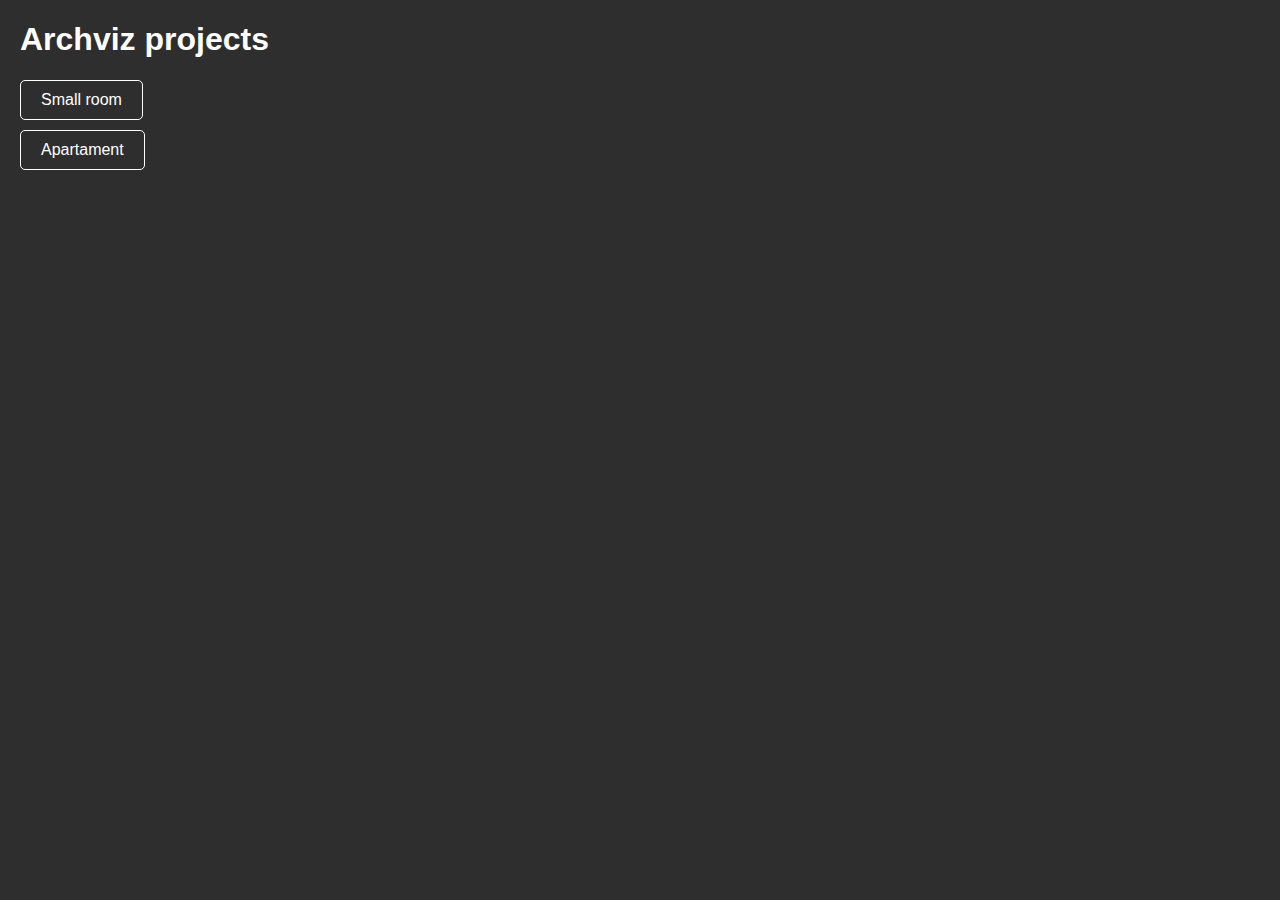
<file: index.html>
<!DOCTYPE html>
<html>
  <head>
    <meta charset="UTF-8" />
    <!-- https://developer.mozilla.org/en-US/docs/Web/HTTP/CSP -->
    <meta
      http-equiv="Content-Security-Policy"
      content="default-src 'self'; script-src 'self'"
    />
    <meta
      http-equiv="X-Content-Security-Policy"
      content="default-src 'self'; script-src 'self'"
    />
    <link rel="stylesheet" href="styles.css">
    <title>My archviz projects</title>
  </head>
  <body>
    <h1>Archviz projects</h1>
    <ul>
    <li>
      <a href="3D/A1/index.html" target="_blank">
        <button>Small room</button>
      </a>
    </li>
    <li>
      <a href="3D/B1/index.html" target="_blank">
        <button>Apartament</button>
      </a>
    </li>
  </ul>
  
  </body>
</html>
</file>
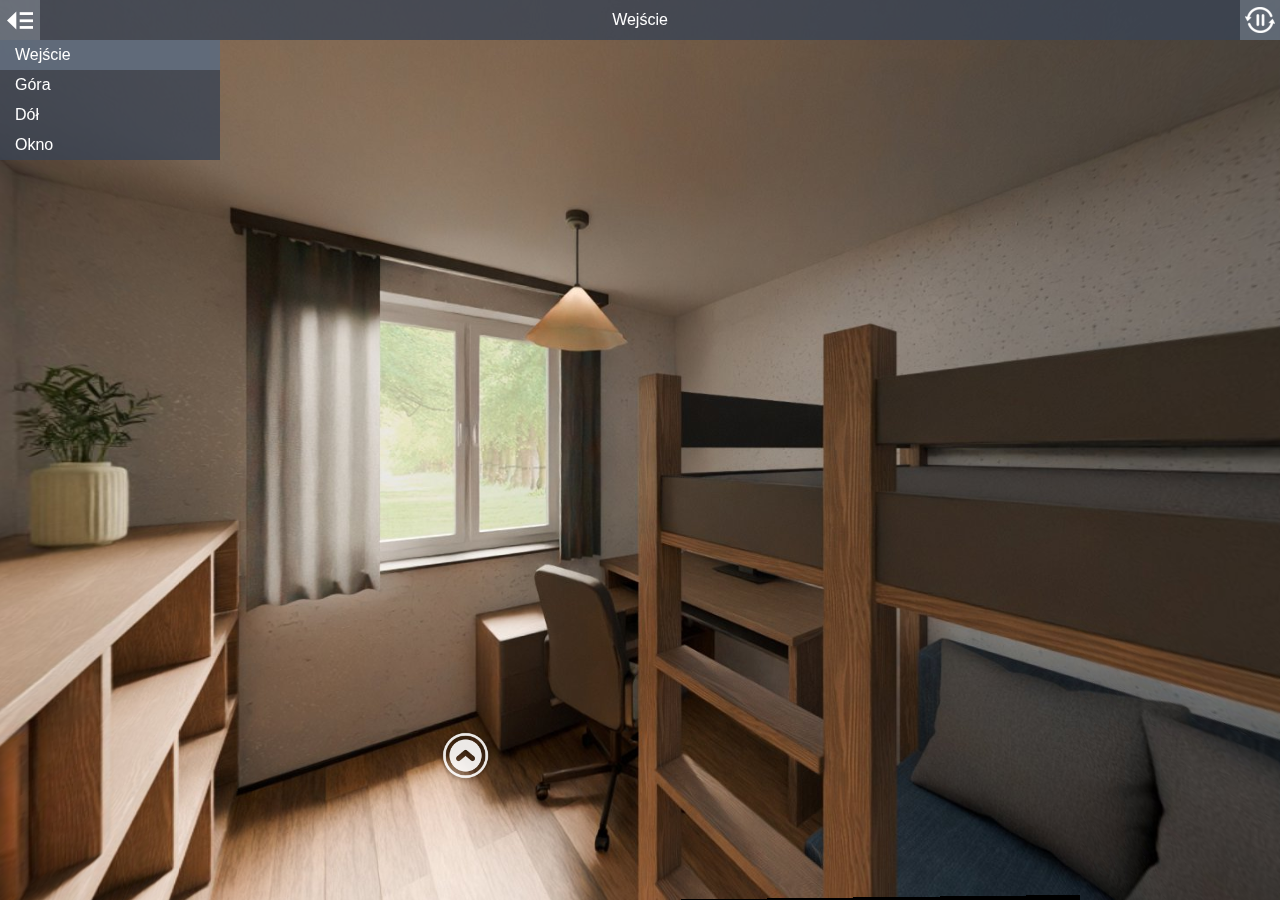
<file: 3D/A1/index.html>
<!DOCTYPE html>
<html>
<head>
<title>Project Title</title>
<meta charset="utf-8">
<meta name="viewport" content="target-densitydpi=device-dpi, width=device-width, initial-scale=1.0, maximum-scale=1.0, minimum-scale=1.0, user-scalable=no, minimal-ui" />
<style> @-ms-viewport { width: device-width; } </style>
<link rel="stylesheet" href="vendor/reset.min.css">
<link rel="stylesheet" href="style.css">
</head>
<body class="multiple-scenes ">

<div id="pano"></div>

<div id="sceneList">
  <ul class="scenes">
    
      <a href="javascript:void(0)" class="scene" data-id="0-wejcie">
        <li class="text">Wejście</li>
      </a>
    
      <a href="javascript:void(0)" class="scene" data-id="1-gra">
        <li class="text">Góra</li>
      </a>
    
      <a href="javascript:void(0)" class="scene" data-id="2-d">
        <li class="text">Dół</li>
      </a>
    
      <a href="javascript:void(0)" class="scene" data-id="3-okno">
        <li class="text">Okno</li>
      </a>
    
  </ul>
</div>

<div id="titleBar">
  <h1 class="sceneName"></h1>
</div>

<a href="javascript:void(0)" id="autorotateToggle">
  <img class="icon off" src="img/play.png">
  <img class="icon on" src="img/pause.png">
</a>

<a href="javascript:void(0)" id="fullscreenToggle">
  <img class="icon off" src="img/fullscreen.png">
  <img class="icon on" src="img/windowed.png">
</a>

<a href="javascript:void(0)" id="sceneListToggle">
  <img class="icon off" src="img/expand.png">
  <img class="icon on" src="img/collapse.png">
</a>

<a href="javascript:void(0)" id="viewUp" class="viewControlButton viewControlButton-1">
  <img class="icon" src="img/up.png">
</a>
<a href="javascript:void(0)" id="viewDown" class="viewControlButton viewControlButton-2">
  <img class="icon" src="img/down.png">
</a>
<a href="javascript:void(0)" id="viewLeft" class="viewControlButton viewControlButton-3">
  <img class="icon" src="img/left.png">
</a>
<a href="javascript:void(0)" id="viewRight" class="viewControlButton viewControlButton-4">
  <img class="icon" src="img/right.png">
</a>
<a href="javascript:void(0)" id="viewIn" class="viewControlButton viewControlButton-5">
  <img class="icon" src="img/plus.png">
</a>
<a href="javascript:void(0)" id="viewOut" class="viewControlButton viewControlButton-6">
  <img class="icon" src="img/minus.png">
</a>

<script src="vendor/screenfull.min.js" ></script>
<script src="vendor/bowser.min.js" ></script>
<script src="vendor/marzipano.js" ></script>

<script src="data.js"></script>
<script src="index.js"></script>

</body>
</html>
</file>
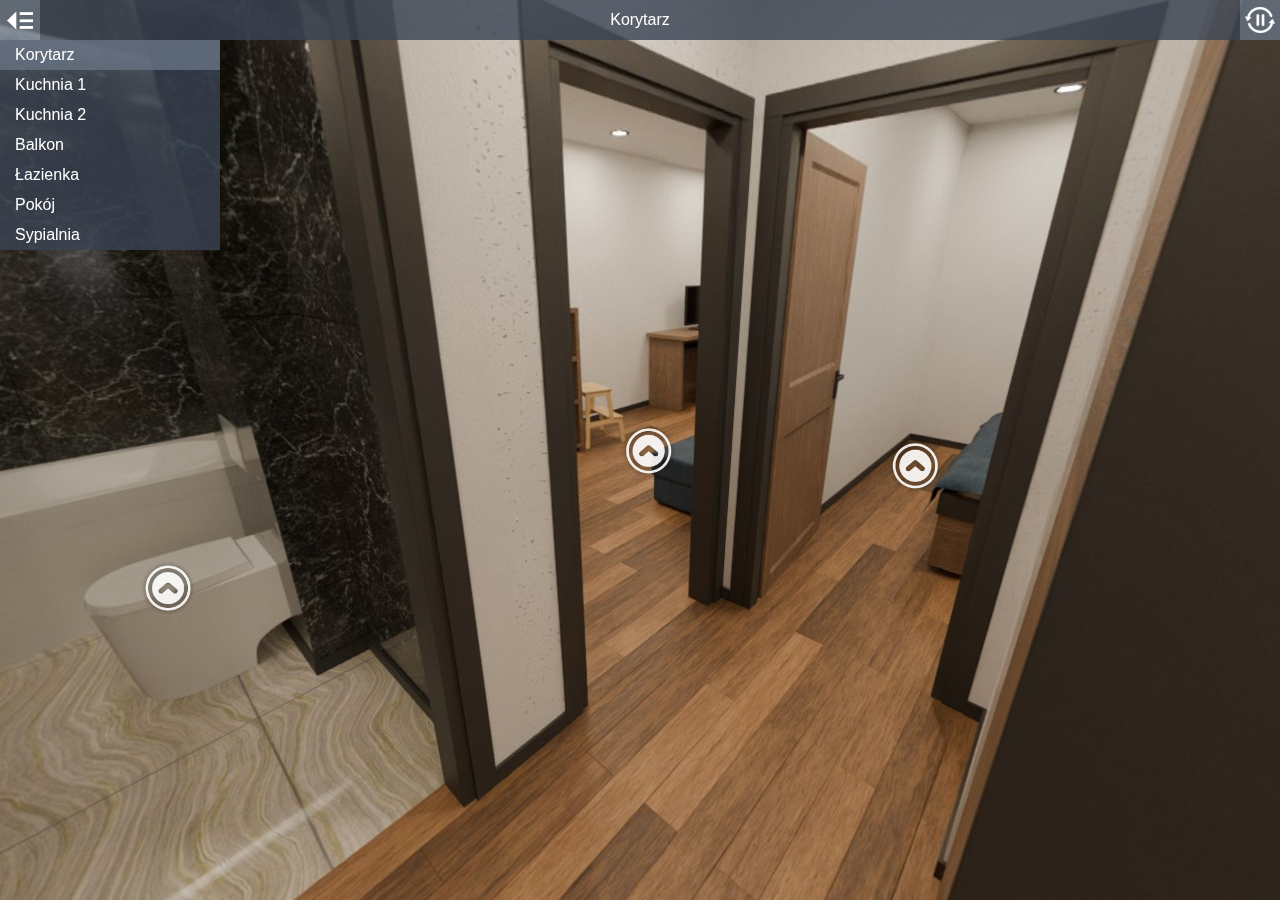
<file: 3D/B1/index.html>
<!DOCTYPE html>
<html>
<head>
<title>Spacer 3D 2</title>
<meta charset="utf-8">
<meta name="viewport" content="target-densitydpi=device-dpi, width=device-width, initial-scale=1.0, maximum-scale=1.0, minimum-scale=1.0, user-scalable=no, minimal-ui" />
<style> @-ms-viewport { width: device-width; } </style>
<link rel="stylesheet" href="vendor/reset.min.css">
<link rel="stylesheet" href="style.css">
</head>
<body class="multiple-scenes ">

<div id="pano"></div>

<div id="sceneList">
  <ul class="scenes">
    
      <a href="javascript:void(0)" class="scene" data-id="0-korytarz">
        <li class="text">Korytarz</li>
      </a>
    
      <a href="javascript:void(0)" class="scene" data-id="1-kuchnia-1">
        <li class="text">Kuchnia 1</li>
      </a>
    
      <a href="javascript:void(0)" class="scene" data-id="2-kuchnia-2">
        <li class="text">Kuchnia 2</li>
      </a>
    
      <a href="javascript:void(0)" class="scene" data-id="3-balkon">
        <li class="text">Balkon</li>
      </a>
    
      <a href="javascript:void(0)" class="scene" data-id="4-azienka">
        <li class="text">Łazienka</li>
      </a>
    
      <a href="javascript:void(0)" class="scene" data-id="5-pokj">
        <li class="text">Pokój</li>
      </a>
    
      <a href="javascript:void(0)" class="scene" data-id="6-sypialnia">
        <li class="text">Sypialnia</li>
      </a>
    
  </ul>
</div>

<div id="titleBar">
  <h1 class="sceneName"></h1>
</div>

<a href="javascript:void(0)" id="autorotateToggle">
  <img class="icon off" src="img/play.png">
  <img class="icon on" src="img/pause.png">
</a>

<a href="javascript:void(0)" id="fullscreenToggle">
  <img class="icon off" src="img/fullscreen.png">
  <img class="icon on" src="img/windowed.png">
</a>

<a href="javascript:void(0)" id="sceneListToggle">
  <img class="icon off" src="img/expand.png">
  <img class="icon on" src="img/collapse.png">
</a>

<a href="javascript:void(0)" id="viewUp" class="viewControlButton viewControlButton-1">
  <img class="icon" src="img/up.png">
</a>
<a href="javascript:void(0)" id="viewDown" class="viewControlButton viewControlButton-2">
  <img class="icon" src="img/down.png">
</a>
<a href="javascript:void(0)" id="viewLeft" class="viewControlButton viewControlButton-3">
  <img class="icon" src="img/left.png">
</a>
<a href="javascript:void(0)" id="viewRight" class="viewControlButton viewControlButton-4">
  <img class="icon" src="img/right.png">
</a>
<a href="javascript:void(0)" id="viewIn" class="viewControlButton viewControlButton-5">
  <img class="icon" src="img/plus.png">
</a>
<a href="javascript:void(0)" id="viewOut" class="viewControlButton viewControlButton-6">
  <img class="icon" src="img/minus.png">
</a>

<script src="vendor/screenfull.min.js" ></script>
<script src="vendor/bowser.min.js" ></script>
<script src="vendor/marzipano.js" ></script>

<script src="data.js"></script>
<script src="index.js"></script>

</body>
</html>
</file>
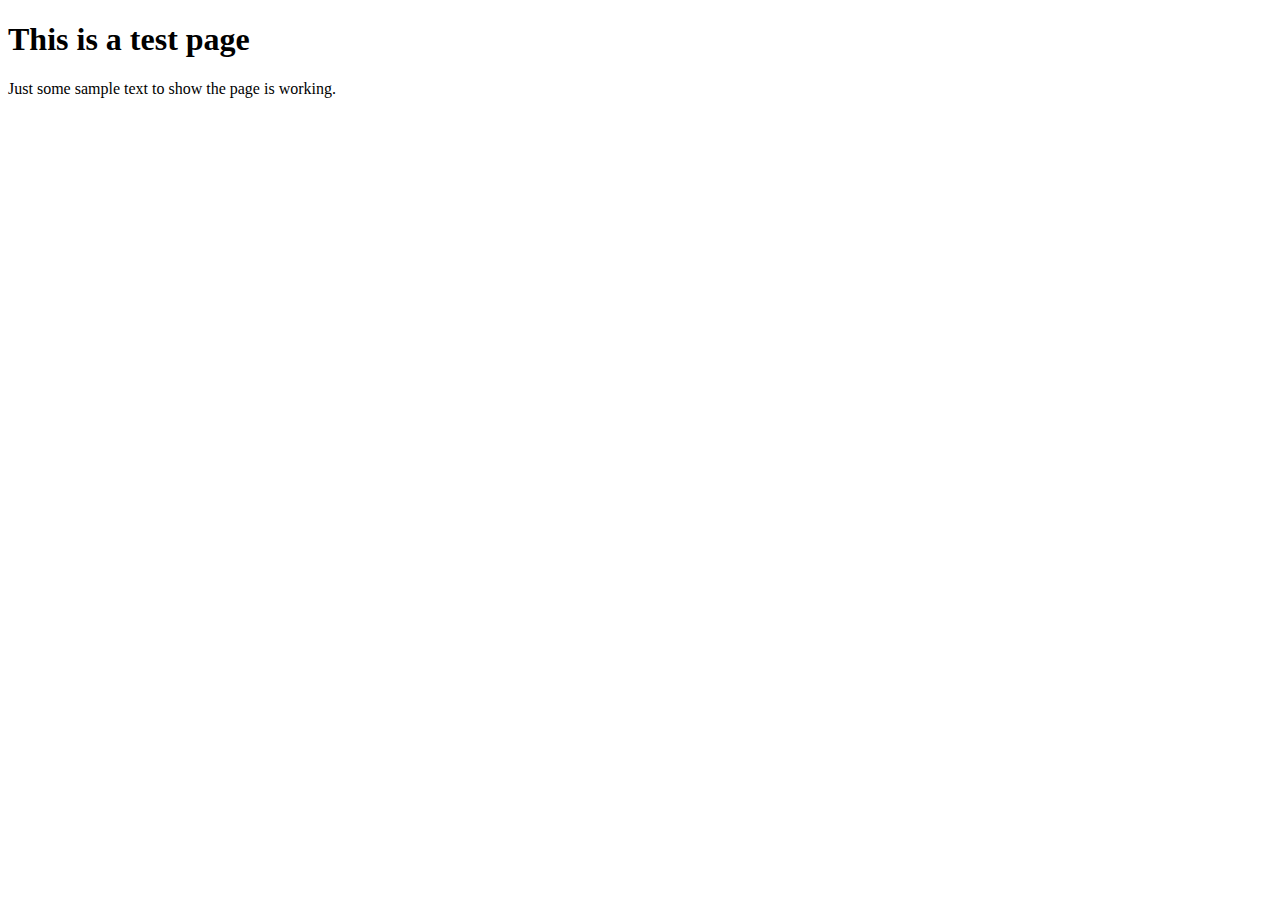
<file: test.html>
<!DOCTYPE html>
<html lang="en">
<head>
  <meta charset="UTF-8">
  <title>Test Page</title>
</head>
<body>
  <h1>This is a test page</h1>
  <p>Just some sample text to show the page is working.</p>
</body>
</html>
</file>
<file: styles.css>
/* Import Roboto font */
@import url('https://fonts.googleapis.com/css2?family=Roboto&display=swap');

body {
  font-family: 'Roboto', sans-serif;
  background-color: #2e2e2e; /* dark grey */
  color: white;
  margin: 20px;
}

/* Remove list bullets and spacing */
ul {
  list-style: none;
  padding: 0;
}

li {
  margin-bottom: 10px;
}

/* Style buttons inside links */
a button {
  background-color: transparent; /* no color */
  color: white;
  border: 1px solid white;
  padding: 10px 20px;
  font-size: 16px;
  border-radius: 5px;
  cursor: pointer;
}

a button:hover {
  background-color: rgba(255, 255, 255, 0.1); /* subtle hover effect */
}
</file>
<file: 3D/A1/style.css>
* {
  -webkit-box-sizing: border-box;
  -moz-box-sizing: border-box;
  box-sizing: border-box;
  -moz-user-select: none;
  -webkit-user-select: none;
  -ms-user-select: none;
  user-select: none;
  -ms-text-size-adjust: none;
  -moz-text-size-adjust: none;
  -webkit-text-size-adjust: none;
  text-size-adjust: none;
  -webkit-user-drag: none;
  -webkit-touch-callout: none;
  -ms-content-zooming: none;
  -webkit-tap-highlight-color: rgba(0,0,0,0);
}

html, body {
  width: 100%;
  height: 100%;
  padding: 0;
  margin: 0;
  overflow: hidden;
  font-family: "Helvetica Neue", Helvetica, Arial, sans-serif;
  font-size: 16px;
  background-color: #000;
  color: #fff;
}

a, a:hover, a:active, a:visited {
  text-decoration: none;
  color: inherit;
}

#pano {
  position: absolute;
  top: 0;
  left: 0;
  width: 100%;
  height: 100%;
  overflow: hidden;
}

#titleBar {
  position: absolute;
  top: 0;
  left: 0;
  right: 40px;
  height: 40px;
  text-align: center;
}

.mobile #titleBar {
  height: 50px;
  right: 50px;
}

/* If there is a fullscreen button the title bar must make space for it */
body.fullscreen-enabled #titleBar {
  right: 80px;
}

body.fullscreen-enabled.mobile #titleBar {
  right: 100px;
}

/* If there are multiple scenes the title bar must make space for the scene list toggle */
body.multiple-scenes #titleBar {
  left: 40px;
}

body.multiple-scenes.mobile #titleBar {
  left: 50px;
}

#titleBar .sceneName {
  width: 100%;
  height: 100%;
  line-height: 30px;
  padding: 5px;
  background-color: rgb(58,68,84);
  background-color: rgba(58,68,84,0.8);
  overflow: hidden;
  text-overflow: ellipsis;
  white-space: nowrap;

  -moz-user-select: text;
  -webkit-user-select: text;
  -ms-user-select: text;
  user-select: text;
}

.mobile #titleBar .sceneName {
  line-height: 40px;
}

#fullscreenToggle {
  display: none;
  position: absolute;
  top: 0;
  right: 0;
  width: 40px;
  height: 40px;
  padding: 5px;
  background-color: rgb(103,115,131);
  background-color: rgba(103,115,131,0.8);
}

.mobile #fullscreenToggle {
  width: 50px;
  height: 50px;
}

body.fullscreen-enabled #fullscreenToggle {
  display: block;
}

#fullscreenToggle .icon {
  position: absolute;
  top: 5px;
  right: 5px;
  width: 30px;
  height: 30px;
}

.mobile #fullscreenToggle .icon {
  top: 10px;
  right: 10px;
}

#fullscreenToggle .icon.on {
  display: none;
}

#fullscreenToggle .icon.off {
  display: block;
}

#fullscreenToggle.enabled .icon.on {
  display: block;
}

#fullscreenToggle.enabled .icon.off {
  display: none;
}

#autorotateToggle {
  display: block;
  position: absolute;
  top: 0;
  right: 0;
  width: 40px;
  height: 40px;
  padding: 5px;
  background-color: rgb(103,115,131);
  background-color: rgba(103,115,131,0.8);
}

.mobile #autorotateToggle {
  width: 50px;
  height: 50px;
}

/* If there is a fullscreen button, autorotate must placed a bit to the left */
body.fullscreen-enabled #autorotateToggle {
  right: 40px;
}

body.fullscreen-enabled.mobile #autorotateToggle {
  right: 50px;
}

#autorotateToggle .icon {
  position: absolute;
  top: 5px;
  right: 5px;
  width: 30px;
  height: 30px;
}

.mobile #autorotateToggle .icon {
  top: 10px;
  right: 10px;
}

#autorotateToggle .icon.on {
  display: none;
}

#autorotateToggle .icon.off {
  display: block;
}

#autorotateToggle.enabled .icon.on {
  display: block;
}

#autorotateToggle.enabled .icon.off {
  display: none;
}

#sceneListToggle {
  position: absolute;
  top: 0;
  left: 0;
  width: 40px;
  height: 40px;
  padding: 5px;
  background-color: rgb(103,115,131);
  background-color: rgba(103,115,131,0.8);
}

.mobile #sceneListToggle {
  width: 50px;
  height: 50px;
}

#sceneListToggle .text {
  position: absolute;
  top: 5px;
  left: 15px;
  width: 100%;
  line-height: 30px;
}

#sceneListToggle .icon {
  position: absolute;
  top: 5px;
  right: 5px;
  width: 30px;
  height: 30px;
}

.mobile #sceneListToggle .icon {
  top: 10px;
  right: 10px;
}

#sceneListToggle .icon.on {
  display: none;
}

#sceneListToggle .icon.off {
  display: block;
}

#sceneListToggle.enabled .icon.on {
  display: block;
}

#sceneListToggle.enabled .icon.off {
  display: none;
}

#sceneList {
  position: absolute;
  top: 0;
  left: -220px;
  padding-top: 40px;
  width: 220px;
  max-height: 100%;
  overflow-x: hidden;
  overflow-y: auto;
  margin-left: 0;
  -webkit-transition: margin-left 0.5s ease-in-out;
  transition: margin-left 0.5s ease-in-out;
}

.mobile #sceneList {
  padding-top: 50px;
}

#sceneList .scenes {
  width: 100%;
  background-color: rgb(58,68,84);
  background-color: rgba(58,68,84,0.8);
}

.mobile #sceneList {
  width: 100%;
  height: 100%;
  left: -100%;
}

.mobile #sceneList.enabled {
  margin-left: 100%;
}

.mobile #sceneList .scenes {
  height: 100%;
}

#sceneList.enabled {
  margin-left: 220px;
}

#sceneList .scene {
  display: block;
  width: 100%;
  height: 30px;
}

.mobile #sceneList .scene {
  height: 40px;
}

#sceneList .scene .text {
  width: 100%;
  height: 100%;
  padding: 0 15px;
  line-height: 30px;
  overflow: hidden;
  text-overflow: ellipsis;
  white-space: nowrap;
}

.mobile #sceneList .scene .text {
  line-height: 40px;
}

.no-touch #sceneList .scene:hover {
  background-color: rgb(103,115,131);
  background-color: rgba(103,115,131,0.8);
}

#sceneList .scene.current {
  background-color: rgb(103,115,131);
  background-color: rgba(103,115,131,0.8);
}

/* Hide scene list when only a single scene exists */
body.single-scene #sceneList, body.single-scene #sceneListToggle {
  display: none;
}

/* Link hotspot */

.link-hotspot {
  width: 60px;
  height: 60px;
  margin-left: -30px;
  margin-top: -30px;
  opacity: 0.9;
  -webkit-transition: opacity 0.2s;
  transition: opacity 0.2s;
}

.no-touch .link-hotspot:hover {
  opacity: 1;
}

.mobile .link-hotspot {
  width: 70px;
  height: 70px;
}

.link-hotspot-icon {
  width: 100%;
  height: 100%;
  cursor: pointer;
}

.link-hotspot-tooltip {
  position: absolute;
  left: 100%;
  top: 14px; /* ( 60 - (16 + 2*8) ) / 2 */

  margin-left: 3px;

  font-size: 16px;

  max-width: 300px;

  padding: 8px 10px;

  border-radius: 5px;

  background-color: rgb(58,68,84);
  background-color: rgba(58,68,84,0.8);

  color: #fff;

  white-space: nowrap;
  text-overflow: ellipsis;
  overflow: hidden;

  cursor: pointer;

  opacity: 0;

  -ms-transform: translateX(-8px);
  -webkit-transform: translateX(-8px);
  transform: translateX(-8px);

  -webkit-transition: -ms-transform 0.3s,
                      -webkit-transform 0.3s,
                      transform 0.3s,
                      opacity 0.3s;
  transition: -ms-transform 0.3s,
              -webkit-transform 0.3s,
              transform 0.3s,
              opacity 0.3s;
}

.mobile .link-hotspot {
  top: 19px; /* ( 70 - (16 + 2*8) ) / 2 */
}

.no-touch .link-hotspot:hover .link-hotspot-tooltip {
  opacity: 1;
  -ms-transform: translateX(0);
  -webkit-transform: translateX(0);
  transform: translateX(0);
}

/* Prevent tooltip from triggering */
.link-hotspot-tooltip {
  pointer-events: none;
}
.no-touch .link-hotspot:hover .link-hotspot-tooltip {
  pointer-events: all;
}

/* Fallback mode without pointer-events (IE8-10) */
.tooltip-fallback .link-hotspot-tooltip {
  display: none;
}
.no-touch .tooltip-fallback .link-hotspot:hover .link-hotspot-tooltip {
  display: block;
}

/* Info hotspot */

.info-hotspot {
  line-height: 1.2em;
  opacity: 0.9;
  -webkit-transition: opacity 0.2s 0.2s;
  transition: opacity 0.2s 0.2s;
}

.no-touch .info-hotspot:hover {
  opacity: 1;
  -webkit-transition: opacity 0.2s;
  transition: opacity 0.2s;
}

.info-hotspot.visible {
  opacity: 1;
}

.info-hotspot .info-hotspot-header {
  width: 40px;
  height: 40px;
  border-radius: 20px;
  background-color: rgb(103,115,131);
  cursor: pointer;
  -webkit-transition: width 0.3s ease-in-out 0.5s,
                      border-radius 0.3s ease-in-out 0.5s;
  transition: width 0.3s ease-in-out 0.5s,
              border-radius 0.3s ease-in-out 0.5s;
}

.mobile .info-hotspot .info-hotspot-header {
  width: 50px;
  height: 50px;
  border-radius: 25px;
}

.desktop.no-touch .info-hotspot .info-hotspot-header:hover {
  width: 260px;
  border-radius: 5px;
  -webkit-transition: width 0.3s ease-in-out,
                      border-radius 0.3s ease-in-out;
  transition: width 0.3s ease-in-out,
              border-radius 0.3s ease-in-out;
}

.desktop .info-hotspot.visible .info-hotspot-header,
.desktop.no-touch .info-hotspot.visible .info-hotspot-header:hover {
  width: 260px;
  border-radius: 5px;
  border-top-right-radius: 0;
  border-bottom-right-radius: 0;
  border-bottom-left-radius: 0;
  -webkit-transition: width 0.3s ease-in-out,
                      border-radius 0.3s ease-in-out;
  transition: width 0.3s ease-in-out,
              border-radius 0.3s ease-in-out;
}

.info-hotspot .info-hotspot-icon-wrapper {
  width: 40px;
  height: 40px;
}

.mobile .info-hotspot .info-hotspot-icon-wrapper {
  width: 50px;
  height: 50px;
}

.info-hotspot .info-hotspot-icon {
  width: 90%;
  height: 90%;
  margin: 5%;
}

.info-hotspot .info-hotspot-title-wrapper {
  position: absolute;
  left: 40px;
  top: 0;
  width: 0;
  height: 40px;
  padding: 0;
  overflow: hidden;
  -webkit-transition: width 0s 0.4s,
                      padding 0s 0.4s;
  transition: width 0s 0.4s,
              padding 0s 0.4s;
}

.desktop .info-hotspot.visible .info-hotspot-title-wrapper,
.desktop.no-touch .info-hotspot .info-hotspot-header:hover .info-hotspot-title-wrapper {
  width: 220px;
  padding: 0 5px;
  -webkit-transition: width 0s 0.4s,
                      padding 0s 0.4s;
  transition: width 0s 0.4s,
              padding 0s 0.4s;
}

.info-hotspot .info-hotspot-title-wrapper:before {
  content: '';
  display: inline-block;
  vertical-align: middle;
  height: 100%;
}

.info-hotspot .info-hotspot-title {
  display: inline-block;
  vertical-align: middle;

  -moz-user-select: text;
  -webkit-user-select: text;
  -ms-user-select: text;
  user-select: text;
}

.info-hotspot .info-hotspot-close-wrapper {
  position: absolute;
  left: 260px;
  top: 0;
  height: 40px;
  width: 40px;
  border-top-right-radius: 5px;
  background-color: rgb(78,88,104);
  visibility: hidden;
  -ms-transform: perspective(200px) rotateY(90deg);
  -webkit-transform: perspective(200px) rotateY(90deg);
  transform: perspective(200px) rotateY(90deg);
  -ms-transform-origin: 0 50% 0;
  -webkit-transform-origin: 0 50% 0;
  transform-origin: 0 50% 0;
  -webkit-transition: -ms-transform 0.3s 0.3s,
                      -webkit-transform 0.3s 0.3s,
                      transform 0.3s 0.3s,
                      visibility 0s 0.6s;
  transition: -ms-transform 0.3s 0.3s,
              -webkit-transform 0.3s 0.3s,
              transform 0.3s 0.3s,
              visibility 0s 0.6s;
}

.desktop .info-hotspot.visible .info-hotspot-close-wrapper {
  visibility: visible;
  -ms-transform: perspective(200px) rotateY(0deg);
  -webkit-transform: perspective(200px) rotateY(0deg);
  transform: perspective(200px) rotateY(0deg);
  -webkit-transition: -ms-transform 0.3s,
                      -webkit-transform 0.3s,
                      transform 0.3s,
                      visibility 0s 0s;
  transition: -ms-transform 0.3s,
              -webkit-transform 0.3s,
              transform 0.3s,
              visibility 0s 0s;
}

.info-hotspot .info-hotspot-close-icon {
  width: 70%;
  height: 70%;
  margin: 15%;
}

.info-hotspot .info-hotspot-text {
  position: absolute;
  width: 300px;
  height: auto;
  max-height: 200px;
  top: 40px;
  left: 0;
  padding: 10px;
  background-color: rgb(58,68,84);
  border-bottom-right-radius: 5px;
  border-bottom-left-radius: 5px;
  overflow-y: auto;
  visibility: hidden;
  /* rotate(90deg) causes transition flicker on Firefox 58 */
  -ms-transform: perspective(200px) rotateX(-89.999deg);
  -webkit-transform: perspective(200px) rotateX(-89.999deg);
  transform: perspective(200px) rotateX(-89.999deg);
  -ms-transform-origin: 50% 0 0;
  -webkit-transform-origin: 50% 0 0;
  transform-origin: 50% 0 0;
  -webkit-transition: -ms-transform 0.3s,
                      -webkit-transform 0.3s,
                      transform 0.3s,
                      visibility 0s 0.3s;
  transition: -ms-transform 0.3s,
              -webkit-transform 0.3s,
              transform 0.3s,
              visibility 0s 0.3s;

  -moz-user-select: text;
  -webkit-user-select: text;
  -ms-user-select: text;
  user-select: text;
}

.desktop .info-hotspot.visible .info-hotspot-text {
  visibility: visible;
  -ms-transform: perspective(200px) rotateX(0deg);
  -webkit-transform: perspective(200px) rotateX(0deg);
  transform: perspective(200px) rotateX(0deg);
  -webkit-transition: -ms-transform 0.3s 0.3s,
                      -webkit-transform 0.3s 0.3s,
                      transform 0.3s 0.3s,
                      visibility 0s 0s;
  transition: -ms-transform 0.3s 0.3s,
              -webkit-transform 0.3s 0.3s,
              transform 0.3s 0.3s,
              visibility 0s 0s;
}

/* Info hotspot modal */

.desktop .info-hotspot-modal {
  display: none;
}

.info-hotspot-modal {
  top: 0;
  left: 0;
  position: absolute;
  width: 100%;
  height: 100%;
  overflow: hidden;
  z-index: 11000 !important;
  background-color: rgba(0,0,0,.5);
  line-height: 1.2em;
  opacity: 0;
  visibility: hidden;
  -webkit-transition: opacity 0.2s ease-in-out 0.5s,
                      visibility 0s 0.7s;
  transition: opacity 0.2s ease-in-out 0.5s,
              visibility 0s 0.7s;
}

.info-hotspot-modal.visible {
  opacity: 1;
  visibility: visible;
  -webkit-transition: opacity 0.2s ease-in-out,
                      visibility 0s 0s;
  transition: opacity 0.2s ease-in-out,
              visibility 0s 0s;
}

.info-hotspot-modal .info-hotspot-header {
  position: absolute;
  top: 60px;
  left: 10px;
  right: 10px;
  width: auto;
  height: 50px;
  background-color: rgb(103,115,131);
  background-color: rgba(103,115,131,0.8);
  opacity: 0;
  -webkit-transition: opacity 0.3s ease-in-out 0.2s;
  transition: opacity 0.3s ease-in-out 0.2s;
}

.info-hotspot-modal.visible .info-hotspot-header {
  opacity: 1;
  -webkit-transition: opacity 0.3s ease-in-out 0.2s;
  transition: opacity 0.3s ease-in-out 0.2s;
}

.info-hotspot-modal .info-hotspot-icon-wrapper {
  width: 50px;
  height: 50px;
}

.info-hotspot-modal .info-hotspot-icon {
  width: 90%;
  height: 90%;
  margin: 5%;
}

.info-hotspot-modal .info-hotspot-title-wrapper {
  position: absolute;
  top: 0;
  left: 50px;
  right: 50px;
  width: auto;
  height: 50px;
  padding: 0 10px;
}

.info-hotspot-modal .info-hotspot-title-wrapper:before {
  content: '';
  display: inline-block;
  vertical-align: middle;
  height: 100%;
}

.info-hotspot-modal .info-hotspot-title {
  display: inline-block;
  vertical-align: middle;

  -moz-user-select: text;
  -webkit-user-select: text;
  -ms-user-select: text;
  user-select: text;
}

.info-hotspot-modal .info-hotspot-close-wrapper {
  position: absolute;
  top: 0;
  right: 0;
  width: 50px;
  height: 50px;
  background-color: rgb(78,88,104);
  background-color: rgba(78,88,104,0.8);
  cursor: pointer;
}

.info-hotspot-modal .info-hotspot-close-icon {
  width: 70%;
  height: 70%;
  margin: 15%;
}

.info-hotspot-modal .info-hotspot-text {
  position: absolute;
  top: 110px;
  bottom: 10px;
  left: 10px;
  right: 10px;
  padding: 10px;
  background-color: rgb(58,68,84);
  background-color: rgba(58,68,84,0.8);
  overflow-y: auto;
  opacity: 0;
  -webkit-transition: opacity 0.3s ease-in-out;
  transition: opacity 0.3s ease-in-out;

  -moz-user-select: text;
  -webkit-user-select: text;
  -ms-user-select: text;
  user-select: text;
}

.info-hotspot-modal.visible .info-hotspot-text {
  opacity: 1;
  -webkit-transition: opacity 0.3s ease-in-out 0.4s;
  transition: opacity 0.3s ease-in-out 0.4s;
}

/* View control buttons */

.viewControlButton {
  display: none;
  position: absolute;
  bottom: 0;
  left: 50%;
  width: 40px;
  height: 40px;
  padding: 5px;
  background-color: rgb(103,115,131);
  background-color: rgba(103,115,131,0.8);
}

body.view-control-buttons .viewControlButton {
  display: block;
}

/* Hide controls when width is too small */
@media (max-width: 600px) {
  body.view-control-buttons .viewControlButton {
    display: none;
  }
}

.viewControlButton .icon {
  position: absolute;
  top: 5px;
  right: 5px;
  width: 30px;
  height: 30px;
}

/* Center is at margin-left: -20px */
.viewControlButton-1 {
  margin-left: -145px;
}
.viewControlButton-2 {
  margin-left: -95px;
}
.viewControlButton-3 {
  margin-left: -45px;
}
.viewControlButton-4 {
  margin-left: 5px;
}
.viewControlButton-5 {
  margin-left: 55px;
}
.viewControlButton-6 {
  margin-left: 105px;
}
</file>
<file: 3D/B1/style.css>
* {
  -webkit-box-sizing: border-box;
  -moz-box-sizing: border-box;
  box-sizing: border-box;
  -moz-user-select: none;
  -webkit-user-select: none;
  -ms-user-select: none;
  user-select: none;
  -ms-text-size-adjust: none;
  -moz-text-size-adjust: none;
  -webkit-text-size-adjust: none;
  text-size-adjust: none;
  -webkit-user-drag: none;
  -webkit-touch-callout: none;
  -ms-content-zooming: none;
  -webkit-tap-highlight-color: rgba(0,0,0,0);
}

html, body {
  width: 100%;
  height: 100%;
  padding: 0;
  margin: 0;
  overflow: hidden;
  font-family: "Helvetica Neue", Helvetica, Arial, sans-serif;
  font-size: 16px;
  background-color: #000;
  color: #fff;
}

a, a:hover, a:active, a:visited {
  text-decoration: none;
  color: inherit;
}

#pano {
  position: absolute;
  top: 0;
  left: 0;
  width: 100%;
  height: 100%;
  overflow: hidden;
}

#titleBar {
  position: absolute;
  top: 0;
  left: 0;
  right: 40px;
  height: 40px;
  text-align: center;
}

.mobile #titleBar {
  height: 50px;
  right: 50px;
}

/* If there is a fullscreen button the title bar must make space for it */
body.fullscreen-enabled #titleBar {
  right: 80px;
}

body.fullscreen-enabled.mobile #titleBar {
  right: 100px;
}

/* If there are multiple scenes the title bar must make space for the scene list toggle */
body.multiple-scenes #titleBar {
  left: 40px;
}

body.multiple-scenes.mobile #titleBar {
  left: 50px;
}

#titleBar .sceneName {
  width: 100%;
  height: 100%;
  line-height: 30px;
  padding: 5px;
  background-color: rgb(58,68,84);
  background-color: rgba(58,68,84,0.8);
  overflow: hidden;
  text-overflow: ellipsis;
  white-space: nowrap;

  -moz-user-select: text;
  -webkit-user-select: text;
  -ms-user-select: text;
  user-select: text;
}

.mobile #titleBar .sceneName {
  line-height: 40px;
}

#fullscreenToggle {
  display: none;
  position: absolute;
  top: 0;
  right: 0;
  width: 40px;
  height: 40px;
  padding: 5px;
  background-color: rgb(103,115,131);
  background-color: rgba(103,115,131,0.8);
}

.mobile #fullscreenToggle {
  width: 50px;
  height: 50px;
}

body.fullscreen-enabled #fullscreenToggle {
  display: block;
}

#fullscreenToggle .icon {
  position: absolute;
  top: 5px;
  right: 5px;
  width: 30px;
  height: 30px;
}

.mobile #fullscreenToggle .icon {
  top: 10px;
  right: 10px;
}

#fullscreenToggle .icon.on {
  display: none;
}

#fullscreenToggle .icon.off {
  display: block;
}

#fullscreenToggle.enabled .icon.on {
  display: block;
}

#fullscreenToggle.enabled .icon.off {
  display: none;
}

#autorotateToggle {
  display: block;
  position: absolute;
  top: 0;
  right: 0;
  width: 40px;
  height: 40px;
  padding: 5px;
  background-color: rgb(103,115,131);
  background-color: rgba(103,115,131,0.8);
}

.mobile #autorotateToggle {
  width: 50px;
  height: 50px;
}

/* If there is a fullscreen button, autorotate must placed a bit to the left */
body.fullscreen-enabled #autorotateToggle {
  right: 40px;
}

body.fullscreen-enabled.mobile #autorotateToggle {
  right: 50px;
}

#autorotateToggle .icon {
  position: absolute;
  top: 5px;
  right: 5px;
  width: 30px;
  height: 30px;
}

.mobile #autorotateToggle .icon {
  top: 10px;
  right: 10px;
}

#autorotateToggle .icon.on {
  display: none;
}

#autorotateToggle .icon.off {
  display: block;
}

#autorotateToggle.enabled .icon.on {
  display: block;
}

#autorotateToggle.enabled .icon.off {
  display: none;
}

#sceneListToggle {
  position: absolute;
  top: 0;
  left: 0;
  width: 40px;
  height: 40px;
  padding: 5px;
  background-color: rgb(103,115,131);
  background-color: rgba(103,115,131,0.8);
}

.mobile #sceneListToggle {
  width: 50px;
  height: 50px;
}

#sceneListToggle .text {
  position: absolute;
  top: 5px;
  left: 15px;
  width: 100%;
  line-height: 30px;
}

#sceneListToggle .icon {
  position: absolute;
  top: 5px;
  right: 5px;
  width: 30px;
  height: 30px;
}

.mobile #sceneListToggle .icon {
  top: 10px;
  right: 10px;
}

#sceneListToggle .icon.on {
  display: none;
}

#sceneListToggle .icon.off {
  display: block;
}

#sceneListToggle.enabled .icon.on {
  display: block;
}

#sceneListToggle.enabled .icon.off {
  display: none;
}

#sceneList {
  position: absolute;
  top: 0;
  left: -220px;
  padding-top: 40px;
  width: 220px;
  max-height: 100%;
  overflow-x: hidden;
  overflow-y: auto;
  margin-left: 0;
  -webkit-transition: margin-left 0.5s ease-in-out;
  transition: margin-left 0.5s ease-in-out;
}

.mobile #sceneList {
  padding-top: 50px;
}

#sceneList .scenes {
  width: 100%;
  background-color: rgb(58,68,84);
  background-color: rgba(58,68,84,0.8);
}

.mobile #sceneList {
  width: 100%;
  height: 100%;
  left: -100%;
}

.mobile #sceneList.enabled {
  margin-left: 100%;
}

.mobile #sceneList .scenes {
  height: 100%;
}

#sceneList.enabled {
  margin-left: 220px;
}

#sceneList .scene {
  display: block;
  width: 100%;
  height: 30px;
}

.mobile #sceneList .scene {
  height: 40px;
}

#sceneList .scene .text {
  width: 100%;
  height: 100%;
  padding: 0 15px;
  line-height: 30px;
  overflow: hidden;
  text-overflow: ellipsis;
  white-space: nowrap;
}

.mobile #sceneList .scene .text {
  line-height: 40px;
}

.no-touch #sceneList .scene:hover {
  background-color: rgb(103,115,131);
  background-color: rgba(103,115,131,0.8);
}

#sceneList .scene.current {
  background-color: rgb(103,115,131);
  background-color: rgba(103,115,131,0.8);
}

/* Hide scene list when only a single scene exists */
body.single-scene #sceneList, body.single-scene #sceneListToggle {
  display: none;
}

/* Link hotspot */

.link-hotspot {
  width: 60px;
  height: 60px;
  margin-left: -30px;
  margin-top: -30px;
  opacity: 0.9;
  -webkit-transition: opacity 0.2s;
  transition: opacity 0.2s;
}

.no-touch .link-hotspot:hover {
  opacity: 1;
}

.mobile .link-hotspot {
  width: 70px;
  height: 70px;
}

.link-hotspot-icon {
  width: 100%;
  height: 100%;
  cursor: pointer;
}

.link-hotspot-tooltip {
  position: absolute;
  left: 100%;
  top: 14px; /* ( 60 - (16 + 2*8) ) / 2 */

  margin-left: 3px;

  font-size: 16px;

  max-width: 300px;

  padding: 8px 10px;

  border-radius: 5px;

  background-color: rgb(58,68,84);
  background-color: rgba(58,68,84,0.8);

  color: #fff;

  white-space: nowrap;
  text-overflow: ellipsis;
  overflow: hidden;

  cursor: pointer;

  opacity: 0;

  -ms-transform: translateX(-8px);
  -webkit-transform: translateX(-8px);
  transform: translateX(-8px);

  -webkit-transition: -ms-transform 0.3s,
                      -webkit-transform 0.3s,
                      transform 0.3s,
                      opacity 0.3s;
  transition: -ms-transform 0.3s,
              -webkit-transform 0.3s,
              transform 0.3s,
              opacity 0.3s;
}

.mobile .link-hotspot {
  top: 19px; /* ( 70 - (16 + 2*8) ) / 2 */
}

.no-touch .link-hotspot:hover .link-hotspot-tooltip {
  opacity: 1;
  -ms-transform: translateX(0);
  -webkit-transform: translateX(0);
  transform: translateX(0);
}

/* Prevent tooltip from triggering */
.link-hotspot-tooltip {
  pointer-events: none;
}
.no-touch .link-hotspot:hover .link-hotspot-tooltip {
  pointer-events: all;
}

/* Fallback mode without pointer-events (IE8-10) */
.tooltip-fallback .link-hotspot-tooltip {
  display: none;
}
.no-touch .tooltip-fallback .link-hotspot:hover .link-hotspot-tooltip {
  display: block;
}

/* Info hotspot */

.info-hotspot {
  line-height: 1.2em;
  opacity: 0.9;
  -webkit-transition: opacity 0.2s 0.2s;
  transition: opacity 0.2s 0.2s;
}

.no-touch .info-hotspot:hover {
  opacity: 1;
  -webkit-transition: opacity 0.2s;
  transition: opacity 0.2s;
}

.info-hotspot.visible {
  opacity: 1;
}

.info-hotspot .info-hotspot-header {
  width: 40px;
  height: 40px;
  border-radius: 20px;
  background-color: rgb(103,115,131);
  cursor: pointer;
  -webkit-transition: width 0.3s ease-in-out 0.5s,
                      border-radius 0.3s ease-in-out 0.5s;
  transition: width 0.3s ease-in-out 0.5s,
              border-radius 0.3s ease-in-out 0.5s;
}

.mobile .info-hotspot .info-hotspot-header {
  width: 50px;
  height: 50px;
  border-radius: 25px;
}

.desktop.no-touch .info-hotspot .info-hotspot-header:hover {
  width: 260px;
  border-radius: 5px;
  -webkit-transition: width 0.3s ease-in-out,
                      border-radius 0.3s ease-in-out;
  transition: width 0.3s ease-in-out,
              border-radius 0.3s ease-in-out;
}

.desktop .info-hotspot.visible .info-hotspot-header,
.desktop.no-touch .info-hotspot.visible .info-hotspot-header:hover {
  width: 260px;
  border-radius: 5px;
  border-top-right-radius: 0;
  border-bottom-right-radius: 0;
  border-bottom-left-radius: 0;
  -webkit-transition: width 0.3s ease-in-out,
                      border-radius 0.3s ease-in-out;
  transition: width 0.3s ease-in-out,
              border-radius 0.3s ease-in-out;
}

.info-hotspot .info-hotspot-icon-wrapper {
  width: 40px;
  height: 40px;
}

.mobile .info-hotspot .info-hotspot-icon-wrapper {
  width: 50px;
  height: 50px;
}

.info-hotspot .info-hotspot-icon {
  width: 90%;
  height: 90%;
  margin: 5%;
}

.info-hotspot .info-hotspot-title-wrapper {
  position: absolute;
  left: 40px;
  top: 0;
  width: 0;
  height: 40px;
  padding: 0;
  overflow: hidden;
  -webkit-transition: width 0s 0.4s,
                      padding 0s 0.4s;
  transition: width 0s 0.4s,
              padding 0s 0.4s;
}

.desktop .info-hotspot.visible .info-hotspot-title-wrapper,
.desktop.no-touch .info-hotspot .info-hotspot-header:hover .info-hotspot-title-wrapper {
  width: 220px;
  padding: 0 5px;
  -webkit-transition: width 0s 0.4s,
                      padding 0s 0.4s;
  transition: width 0s 0.4s,
              padding 0s 0.4s;
}

.info-hotspot .info-hotspot-title-wrapper:before {
  content: '';
  display: inline-block;
  vertical-align: middle;
  height: 100%;
}

.info-hotspot .info-hotspot-title {
  display: inline-block;
  vertical-align: middle;

  -moz-user-select: text;
  -webkit-user-select: text;
  -ms-user-select: text;
  user-select: text;
}

.info-hotspot .info-hotspot-close-wrapper {
  position: absolute;
  left: 260px;
  top: 0;
  height: 40px;
  width: 40px;
  border-top-right-radius: 5px;
  background-color: rgb(78,88,104);
  visibility: hidden;
  -ms-transform: perspective(200px) rotateY(90deg);
  -webkit-transform: perspective(200px) rotateY(90deg);
  transform: perspective(200px) rotateY(90deg);
  -ms-transform-origin: 0 50% 0;
  -webkit-transform-origin: 0 50% 0;
  transform-origin: 0 50% 0;
  -webkit-transition: -ms-transform 0.3s 0.3s,
                      -webkit-transform 0.3s 0.3s,
                      transform 0.3s 0.3s,
                      visibility 0s 0.6s;
  transition: -ms-transform 0.3s 0.3s,
              -webkit-transform 0.3s 0.3s,
              transform 0.3s 0.3s,
              visibility 0s 0.6s;
}

.desktop .info-hotspot.visible .info-hotspot-close-wrapper {
  visibility: visible;
  -ms-transform: perspective(200px) rotateY(0deg);
  -webkit-transform: perspective(200px) rotateY(0deg);
  transform: perspective(200px) rotateY(0deg);
  -webkit-transition: -ms-transform 0.3s,
                      -webkit-transform 0.3s,
                      transform 0.3s,
                      visibility 0s 0s;
  transition: -ms-transform 0.3s,
              -webkit-transform 0.3s,
              transform 0.3s,
              visibility 0s 0s;
}

.info-hotspot .info-hotspot-close-icon {
  width: 70%;
  height: 70%;
  margin: 15%;
}

.info-hotspot .info-hotspot-text {
  position: absolute;
  width: 300px;
  height: auto;
  max-height: 200px;
  top: 40px;
  left: 0;
  padding: 10px;
  background-color: rgb(58,68,84);
  border-bottom-right-radius: 5px;
  border-bottom-left-radius: 5px;
  overflow-y: auto;
  visibility: hidden;
  /* rotate(90deg) causes transition flicker on Firefox 58 */
  -ms-transform: perspective(200px) rotateX(-89.999deg);
  -webkit-transform: perspective(200px) rotateX(-89.999deg);
  transform: perspective(200px) rotateX(-89.999deg);
  -ms-transform-origin: 50% 0 0;
  -webkit-transform-origin: 50% 0 0;
  transform-origin: 50% 0 0;
  -webkit-transition: -ms-transform 0.3s,
                      -webkit-transform 0.3s,
                      transform 0.3s,
                      visibility 0s 0.3s;
  transition: -ms-transform 0.3s,
              -webkit-transform 0.3s,
              transform 0.3s,
              visibility 0s 0.3s;

  -moz-user-select: text;
  -webkit-user-select: text;
  -ms-user-select: text;
  user-select: text;
}

.desktop .info-hotspot.visible .info-hotspot-text {
  visibility: visible;
  -ms-transform: perspective(200px) rotateX(0deg);
  -webkit-transform: perspective(200px) rotateX(0deg);
  transform: perspective(200px) rotateX(0deg);
  -webkit-transition: -ms-transform 0.3s 0.3s,
                      -webkit-transform 0.3s 0.3s,
                      transform 0.3s 0.3s,
                      visibility 0s 0s;
  transition: -ms-transform 0.3s 0.3s,
              -webkit-transform 0.3s 0.3s,
              transform 0.3s 0.3s,
              visibility 0s 0s;
}

/* Info hotspot modal */

.desktop .info-hotspot-modal {
  display: none;
}

.info-hotspot-modal {
  top: 0;
  left: 0;
  position: absolute;
  width: 100%;
  height: 100%;
  overflow: hidden;
  z-index: 11000 !important;
  background-color: rgba(0,0,0,.5);
  line-height: 1.2em;
  opacity: 0;
  visibility: hidden;
  -webkit-transition: opacity 0.2s ease-in-out 0.5s,
                      visibility 0s 0.7s;
  transition: opacity 0.2s ease-in-out 0.5s,
              visibility 0s 0.7s;
}

.info-hotspot-modal.visible {
  opacity: 1;
  visibility: visible;
  -webkit-transition: opacity 0.2s ease-in-out,
                      visibility 0s 0s;
  transition: opacity 0.2s ease-in-out,
              visibility 0s 0s;
}

.info-hotspot-modal .info-hotspot-header {
  position: absolute;
  top: 60px;
  left: 10px;
  right: 10px;
  width: auto;
  height: 50px;
  background-color: rgb(103,115,131);
  background-color: rgba(103,115,131,0.8);
  opacity: 0;
  -webkit-transition: opacity 0.3s ease-in-out 0.2s;
  transition: opacity 0.3s ease-in-out 0.2s;
}

.info-hotspot-modal.visible .info-hotspot-header {
  opacity: 1;
  -webkit-transition: opacity 0.3s ease-in-out 0.2s;
  transition: opacity 0.3s ease-in-out 0.2s;
}

.info-hotspot-modal .info-hotspot-icon-wrapper {
  width: 50px;
  height: 50px;
}

.info-hotspot-modal .info-hotspot-icon {
  width: 90%;
  height: 90%;
  margin: 5%;
}

.info-hotspot-modal .info-hotspot-title-wrapper {
  position: absolute;
  top: 0;
  left: 50px;
  right: 50px;
  width: auto;
  height: 50px;
  padding: 0 10px;
}

.info-hotspot-modal .info-hotspot-title-wrapper:before {
  content: '';
  display: inline-block;
  vertical-align: middle;
  height: 100%;
}

.info-hotspot-modal .info-hotspot-title {
  display: inline-block;
  vertical-align: middle;

  -moz-user-select: text;
  -webkit-user-select: text;
  -ms-user-select: text;
  user-select: text;
}

.info-hotspot-modal .info-hotspot-close-wrapper {
  position: absolute;
  top: 0;
  right: 0;
  width: 50px;
  height: 50px;
  background-color: rgb(78,88,104);
  background-color: rgba(78,88,104,0.8);
  cursor: pointer;
}

.info-hotspot-modal .info-hotspot-close-icon {
  width: 70%;
  height: 70%;
  margin: 15%;
}

.info-hotspot-modal .info-hotspot-text {
  position: absolute;
  top: 110px;
  bottom: 10px;
  left: 10px;
  right: 10px;
  padding: 10px;
  background-color: rgb(58,68,84);
  background-color: rgba(58,68,84,0.8);
  overflow-y: auto;
  opacity: 0;
  -webkit-transition: opacity 0.3s ease-in-out;
  transition: opacity 0.3s ease-in-out;

  -moz-user-select: text;
  -webkit-user-select: text;
  -ms-user-select: text;
  user-select: text;
}

.info-hotspot-modal.visible .info-hotspot-text {
  opacity: 1;
  -webkit-transition: opacity 0.3s ease-in-out 0.4s;
  transition: opacity 0.3s ease-in-out 0.4s;
}

/* View control buttons */

.viewControlButton {
  display: none;
  position: absolute;
  bottom: 0;
  left: 50%;
  width: 40px;
  height: 40px;
  padding: 5px;
  background-color: rgb(103,115,131);
  background-color: rgba(103,115,131,0.8);
}

body.view-control-buttons .viewControlButton {
  display: block;
}

/* Hide controls when width is too small */
@media (max-width: 600px) {
  body.view-control-buttons .viewControlButton {
    display: none;
  }
}

.viewControlButton .icon {
  position: absolute;
  top: 5px;
  right: 5px;
  width: 30px;
  height: 30px;
}

/* Center is at margin-left: -20px */
.viewControlButton-1 {
  margin-left: -145px;
}
.viewControlButton-2 {
  margin-left: -95px;
}
.viewControlButton-3 {
  margin-left: -45px;
}
.viewControlButton-4 {
  margin-left: 5px;
}
.viewControlButton-5 {
  margin-left: 55px;
}
.viewControlButton-6 {
  margin-left: 105px;
}
</file>
